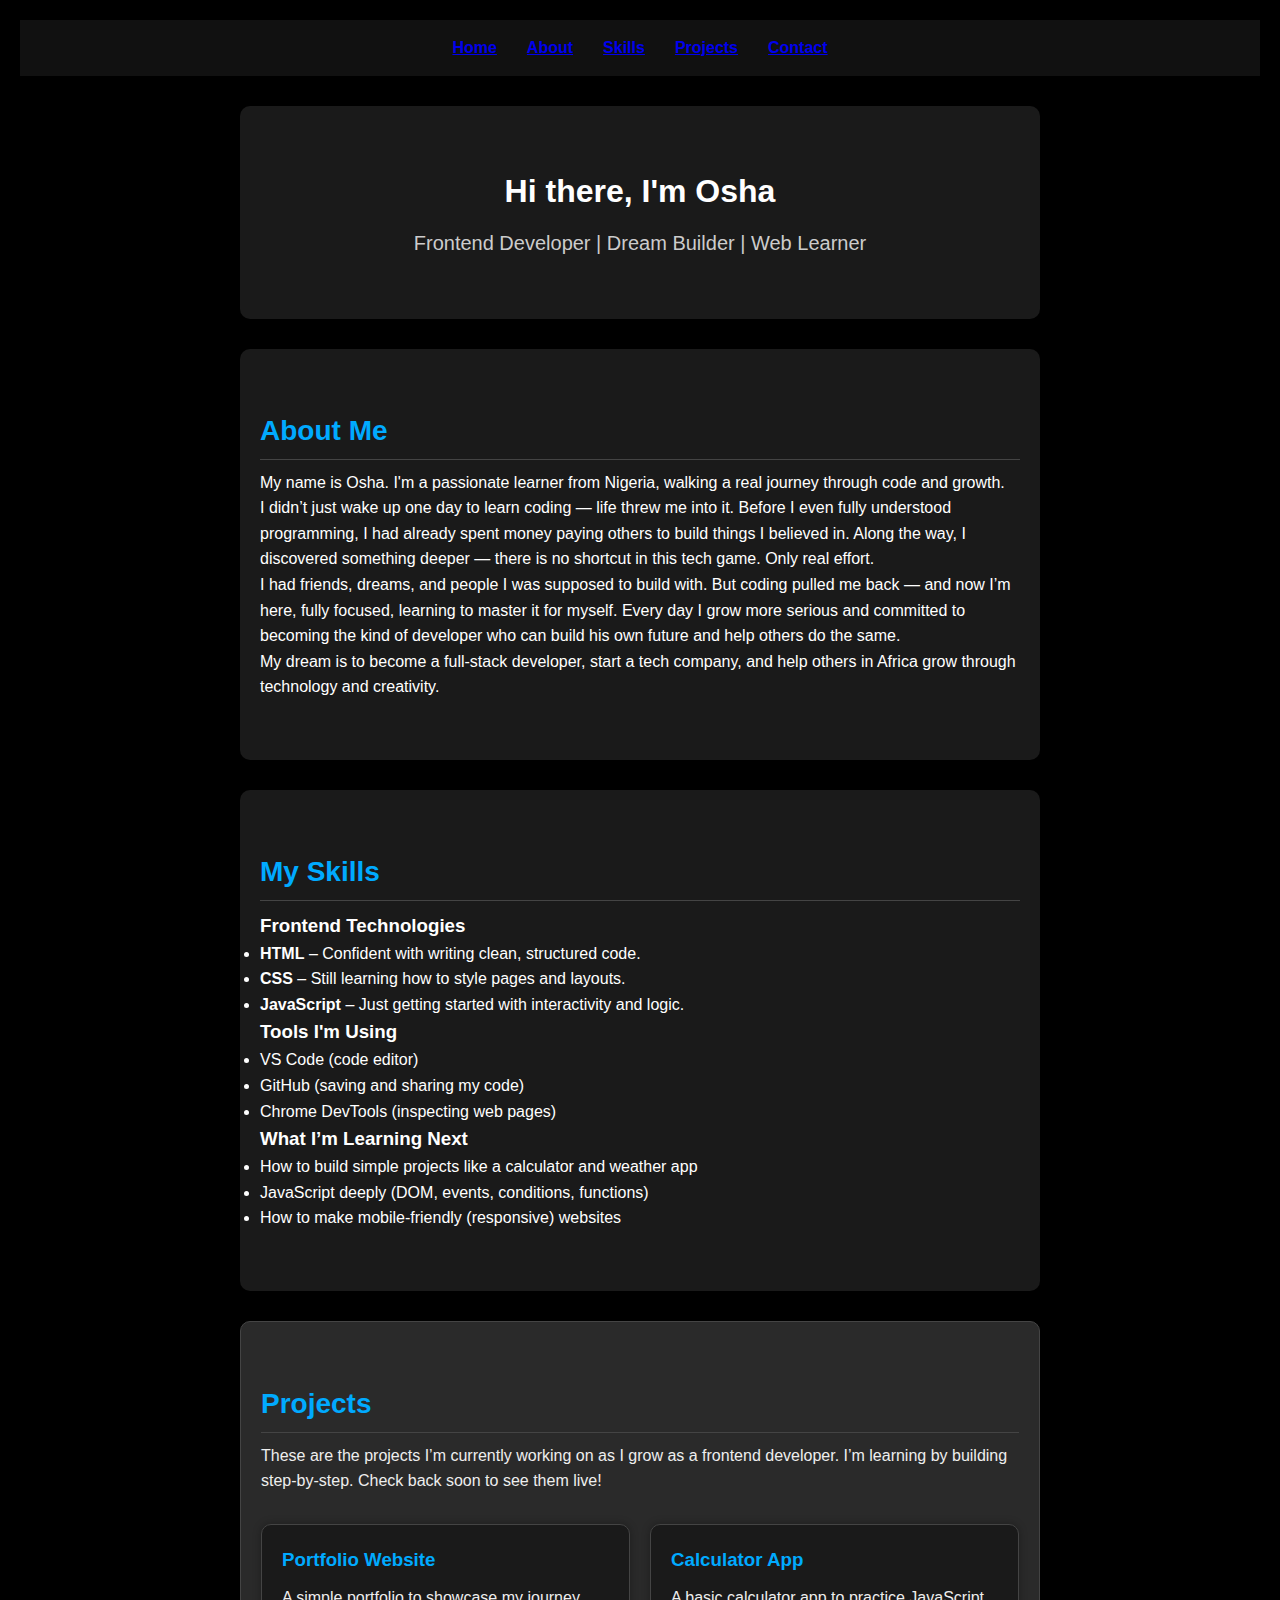
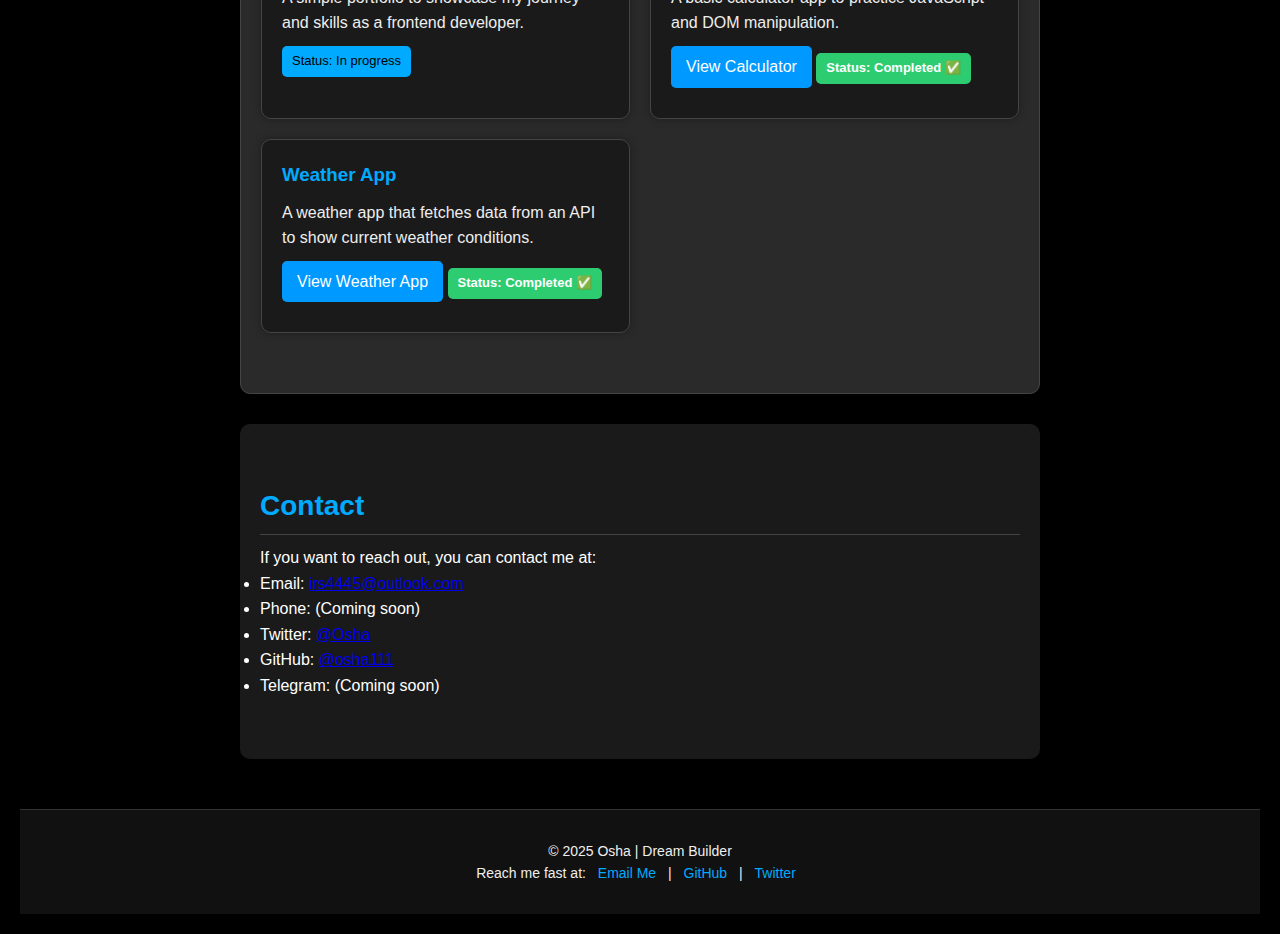
<file: index.html>
<!DOCTYPE html>
<html lang="en">
<head>
    <meta charset="UTF-8">
    <meta name="viewport" content="width=device-width, initial-scale=1.0">
    <title>OSHA Portfolio</title>
    <link rel="stylesheet" href="style.css">
</head>
<body>
 <header>
    <nav>
        <ul>
            <li><a href="#home">Home</a></li>
            <li><a href="#about">About </a></li>
            <li><a href="#skills">Skills </a></li>
            <li><a href="#projects">Projects</a></li>
            <li><a href="#contact">Contact </a></li>
        </ul>
    </nav>
</header>
    <!--Add all section here-->
   <section id="home" class="hero">
    <h1>Hi there, I'm Osha</h1>
    <p class="title">Frontend Developer | Dream Builder | Web Learner</p>
</section>
    <section id="about">
        <h2>About Me</h2>
          <p>
    My name is Osha. I'm a passionate learner from Nigeria, walking a real journey through code and growth.
  </p>
  <p>
    I didn’t just wake up one day to learn coding — life threw me into it. Before I even fully understood programming, I had already spent money paying others to build things I believed in. Along the way, I discovered something deeper — there is no shortcut in this tech game. Only real effort.
  </p>
  <p>
    I had friends, dreams, and people I was supposed to build with. But coding pulled me back — and now I’m here, fully focused, learning to master it for myself. Every day I grow more serious and committed to becoming the kind of developer who can build his own future and help others do the same.
  </p>
   <p>
    My dream is to become a full-stack developer, start a tech company, and help others in Africa grow through technology and creativity.
  </p>
    </section>
    <section id="skills">
  <h2>My Skills</h2>
  
  <h3>Frontend Technologies</h3>
  <ul>
    <li><strong>HTML</strong> – Confident with writing clean, structured code.</li>
    <li><strong>CSS</strong> – Still learning how to style pages and layouts.</li>
    <li><strong>JavaScript</strong> – Just getting started with interactivity and logic.</li>
  </ul>

  <h3>Tools I'm Using</h3>
  <ul>
    <li>VS Code (code editor)</li>
    <li>GitHub (saving and sharing my code)</li>
    <li>Chrome DevTools (inspecting web pages)</li>
  </ul>

  <h3>What I’m Learning Next</h3>
  <ul>
    <li>How to build simple projects like a calculator and weather app</li>
    <li>JavaScript deeply (DOM, events, conditions, functions)</li>
    <li>How to make mobile-friendly (responsive) websites</li>
  </ul>
</section>
   <section id="projects">
  <h2>Projects</h2>
  <p>These are the projects I’m currently working on as I grow as a frontend developer. I’m learning by building step-by-step. Check back soon to see them live!</p>
   
    <div class="project-cards">
      <div class="project-card">
        <h3>Portfolio Website</h3>
        <p>A simple portfolio to showcase my journey and skills as a frontend developer.</p>
        <p class="status">Status: In progress</p>
      </div>
      <div class="project-card">
        <h3>Calculator App</h3>
        <p>A basic calculator app to practice JavaScript and DOM manipulation.</p>
        <a href="calculator/index.html" target="_blank" class="project-link">View Calculator</a>

        <p class="status completed">Status: Completed ✅</p>
      </div>
      <div class="project-card">
        <h3>Weather App</h3>
        <p>A weather app that fetches data from an API to show current weather conditions.</p>
        <a href="weatherApp/index.html" target="_blank" class="project-link">View Weather App</a>
        <p class="status completed">Status: Completed ✅</p>
    </div>
  
</section>
    <section id="contact">
        <h2>Contact</h2>
        <p>If you want to reach out, you can contact me at:</p>
        <ul>
  <li>Email: <a href="mailto:irs4445@outlook.com">irs4445@outlook.com</a></li>
  <li>Phone: (Coming soon)</li>
  <li>Twitter: <a href="https://twitter.com/Osha" target="_blank">@Osha</a></li>
  <li>GitHub: <a href="https://github.com/osha111" target="_blank">@osha111</a></li>
  <li>Telegram: (Coming soon)</li>
  <!-- Remove the other repeated ones or keep cleanly -->
</ul>
    </section>
    <footer>
        <p>&copy; 2025 Osha | Dream Builder</p>
         <p> Reach me fast at:
            <a href="mailto:irs4445@outlook.com">Email Me</a> |
            <a href="https://github.com/osha111" target="_blank">GitHub</a> |
            <a href="https://twitter.com/Osha" target="_blank">Twitter</a>
        </p>
    
    </footer>
</body>
</html>
</file>
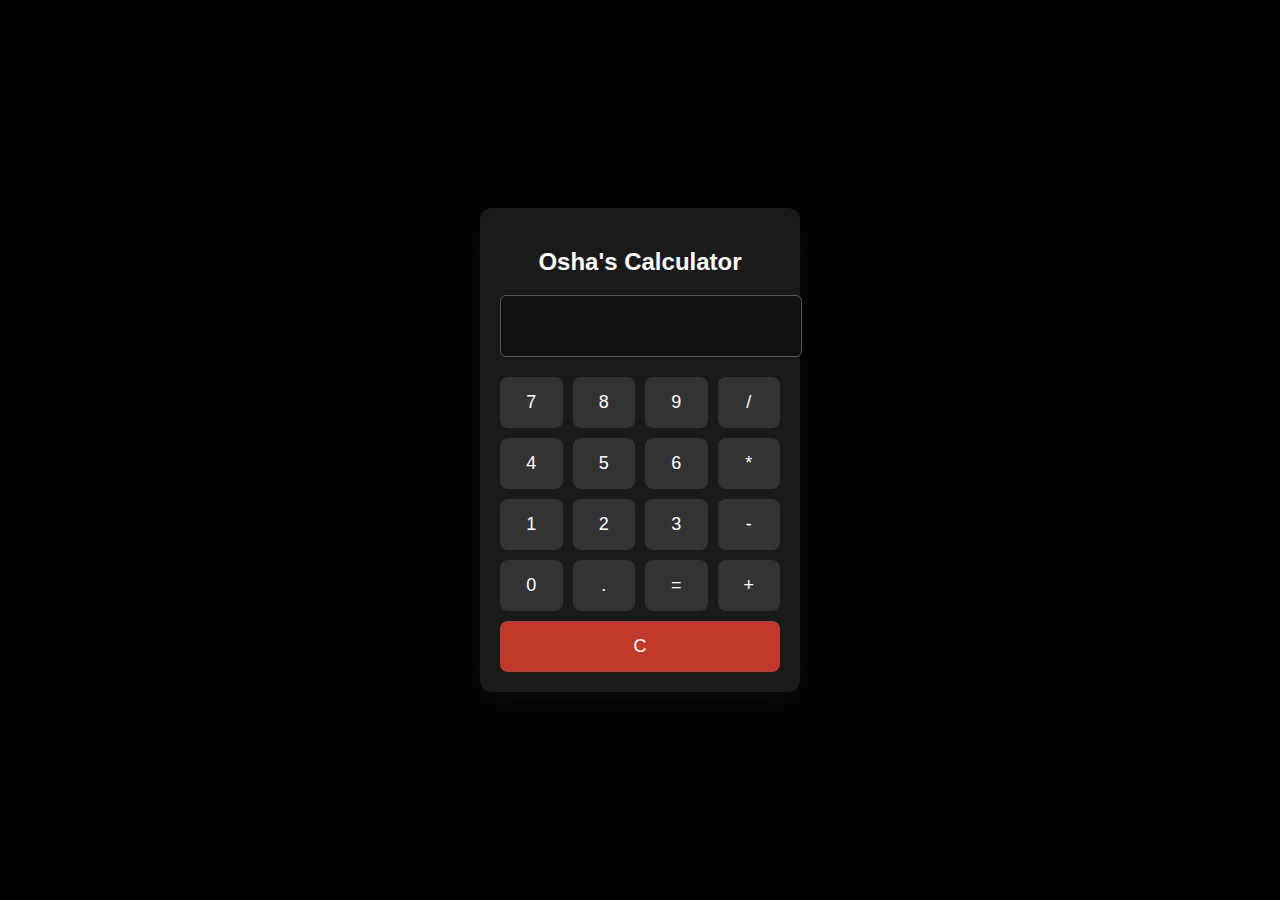
<file: calculator/index.html>
<!DOCTYPE html>
<html lang="en">
<head>
    <meta charset="UTF-8">
    <meta name="viewport" content="width=device-width, initial-scale=1.0">
    <title>Osha's Calculator</title>
    <link rel="stylesheet" href="styles.css">
</head>
<body>
<div class="calculator">
    <h2>Osha's Calculator</h2>
    <input type="text" id="display" readonly>
    <div class="buttons">
        <button onclick="updateDisplay('7')">7</button>
        <button onclick="updateDisplay('8')">8</button>
        <button onclick="updateDisplay('9')">9</button>
        <button onclick="updateDisplay('/')">/</button>

        <button onclick="updateDisplay('4')">4</button>
        <button onclick="updateDisplay('5')">5</button>
        <button onclick="updateDisplay('6')">6</button>
        <button onclick="updateDisplay('*')">*</button>

        <button onclick="updateDisplay('1')">1</button>
        <button onclick="updateDisplay('2')">2</button>
        <button onclick="updateDisplay('3')">3</button>
        <button onclick="updateDisplay('-')">-</button>

        <button onclick="updateDisplay('0')">0</button>
        <button onclick="updateDisplay('.')">.</button>
        <button onclick="evaluateExpression()">=</button>
        <button onclick="updateDisplay('+')">+</button>

        <button onclick="clearDisplay()">C</button>
    </div>

 </div> 
  <script src="script.js"></script>   
</body>
</html>
</file>
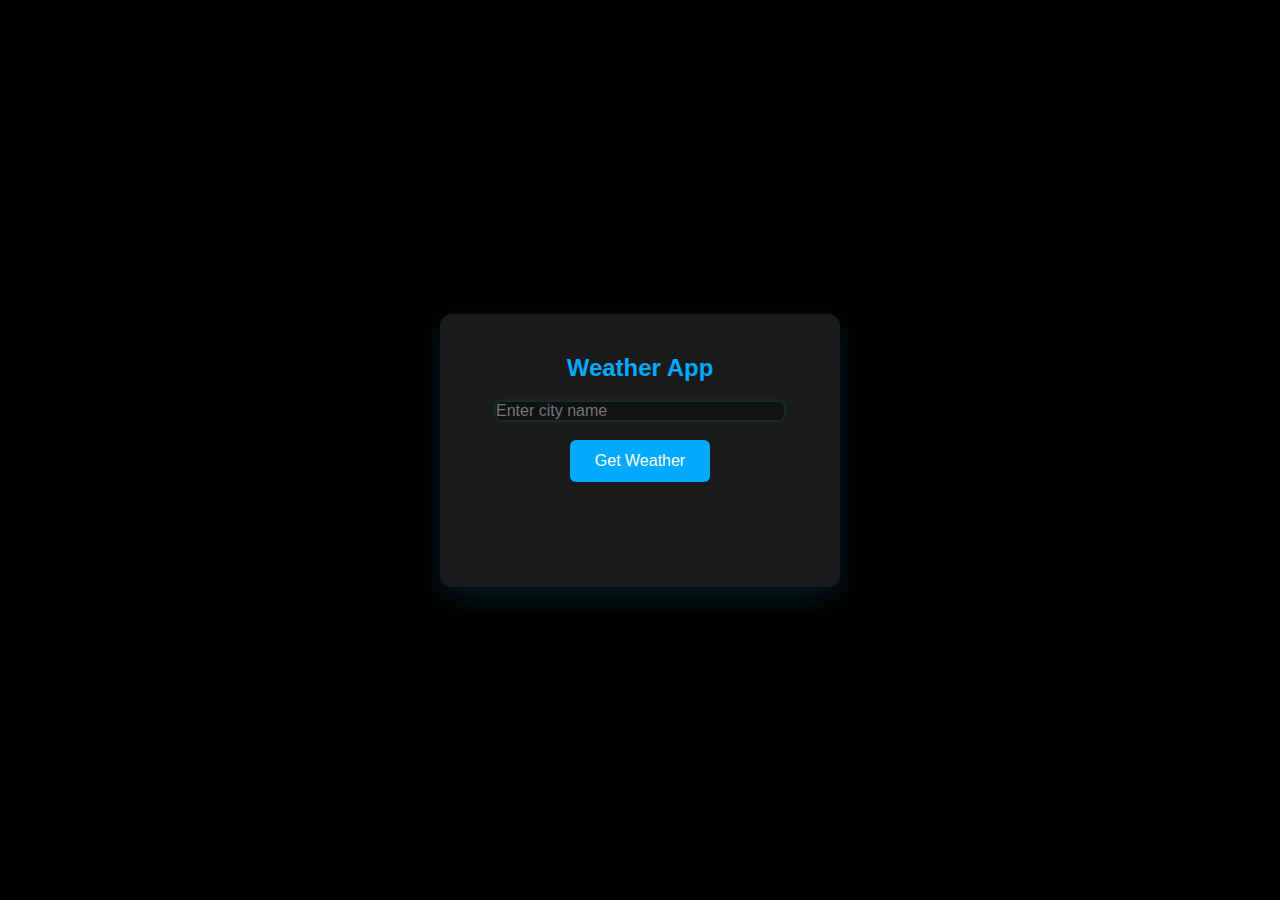
<file: weatherApp/index.html>
<!DOCTYPE html>
<html lang="en">
<head>
    <meta charset="UTF-8">
    <meta name="viewport" content="width=device-width, initial-scale=1.0">
    <title>Weather App</title>
    <link rel="stylesheet" href="styles.css">
</head>
<body>
    <div class="weather-container">
        <h1>Weather App</h1>
        <input type="text" id="cityInput" placeholder="Enter city name">
        <button onclick="getWeather()">Get Weather</button>
        <div id="weatherResult"></div>

    </div>
     <script src="script.js"></script>
     
</body>
</html>
</file>
<file: style.css>
*{
    margin: 0;
    padding: 0;
    box-sizing: border-box;
}
body{
    background-color: black;
    color: #fff;
    font-family: Arial, Helvetica, sans-serif;
    line-height: 1.6;
    padding: 20px;
  
}

header{
    background-color: #111;
    padding:15px 0;;
}

header ul {
    display: flex;
    justify-content: center;
    gap: 30px;
    list-style: none;
}  

header ul li {
    color: white;
    font-weight: bold;
    cursor: pointer;
   transition: color 0.3s;

}

header ul li:hover{
    color: #00ffcc;
}

section {
    background-color: #1a1a1a;
    color:white;
    margin: 30px auto;
    padding: 60px 20px;
    border-radius: 10px;
    max-width: 800px;
    box-shadow: 0 0 10px rgba(0, 0, 0, 0.5);
}  

html{
    scroll-behavior: smooth;
}


.hero {
    text-align: center;
    padding: 60px 20px;
}

.title{
    font-size: 20px;
    color: #ccc;
    margin-top: 10px;
}

footer {
    text-align:center;
    padding: 30px 10px;
    background-color: #111;
    color: #eee;
    font-size: 14px;
    margin-top: 50px;
    border-top: 1px solid #333;
}

footer a {
    color: #0af;
    text-decoration: none;
    margin: 0 8px;

}
footer a:hover {
    text-decoration: underline;
    color: #09f;
}

h2 {
    font-size: 28px;
    color: #0af;
    margin-bottom: 10px;
    border-bottom: 1px solid #444;
    padding-bottom: 5px;
}
a:focus{
    
    outline: none;
     box-shadow: 0 0 5px 2px #0af
}

#projects {
    background-color: #2a2a2a;
    color: #eee;
    box-shadow: 0 0 15px rgba(0,0,0,0.4);
    border-radius: 10px;
    border: 1px solid #444;
}

@media (max-width: 600px) {
    header ul {
        flex-direction: column;
        gap: 10px;
    }

    .project-cards {
        grid-template-columns: 1fr;
    }
}


.project-cards{
    display: grid;
    grid-template-columns: 1fr 1fr;
    gap: 20px;
    margin-top: 30px;
}


.project-card{
    background-color: #1a1a1a;
    border: 1px solid #444;
    padding: 20px;
    border-radius: 10px;
    box-shadow: 0 0 8px rgba(0,0,0,0.3);
     transition: transform 0.2s ease;
}

.project-card:hover {
    transform: scale(1.02);
    box-shadow: 0 0 12px rgba(0,0,0,0.4);
}

.project-card h3 {
    margin-bottom: 10px;
    color: #0af;
}

.project-card .status{
    display: inline-block;
    margin-top: 10px;
    padding: 5px 10px;
    background-color: #0af;
    color:black;
    border-radius: 5px;
    font-size: 13px;
}


.project-link {
    display: inline-block;
    margin: 10px 0;
    padding: 8px 15px;
    background-color: #09f;
    color: white;
    text-decoration: none;
    border-radius: 5px;
    transition: background-color 0.3s;
}

.project-link:hover {
    background-color: #09f;
}

.project-card .status.completed {
    background-color: #2ecc71;
    color: white;
    font-weight: bold;
}
</file>
<file: calculator/styles.css>
body{
    margin: 0;
    padding: 0;
    font-family: Arial, sans-serif;
    background-color: #000;
    display: flex;
    justify-content: center;
    align-items: center;
    height: 100vh;

}


.calculator{
    background-color: #1a1a1a;
    padding: 20px;
    border-radius: 12px;
    box-shadow: 0 10px 30px rgba(255, 255, 255, 0.05);
    width: 280px;
    text-align: center;
    color: #fff
}

/* Display input */

#display{
    width: 100%;
    height: 40px;
    font-size: 20px;
    margin-bottom: 20px;
    text-align: right;
    padding: 10px;
    border: 1px solid #555;
    border-radius: 6px;
    background-color: #111;
    color: #0f0;
}


.buttons{
   display: grid;
   grid-template-columns: repeat(4, 1fr);
   gap: 10px;
}

button{
    padding: 15px;
    font-size: 18px;
    background-color: #333;
    color: white;
    border: none;
    border-radius: 8px;
    cursor: pointer;
    transition: background-color 0.2s;

}


button:hover {
  background-color: #444;
}

/* Special case: Clear button */
button:last-child {
  grid-column: span 4;
  background-color: #c0392b;
}

button:last-child:hover {
  background-color: #a93226;
}
</file>
<file: weatherApp/styles.css>
*{
    margin: 0;
    padding: 0;
    box-sizing: border-box;
}

body {
    background-color: #000;
    color: #fff;
    font-family: Arial, sans-serif;
    display: flex;
    justify-content: center;
    align-items: center;
    height: 100vh;
}

.weather-container {
    background-color: #1a1a1a; 
     padding: 40px 20px;
     border-radius: 12px;
    box-shadow: 0 10px 30px rgba(0, 255, 255, 0.1);
    width: 90%;
    max-width: 400px;
    text-align: center;

}

h1 {
    margin-bottom: 20px;
    color:#0af;
    font-size: 24px;
    
}

input {
    width: 80%;
    max-width: 400px;
    border: none;
    border-radius: 6px;
    background-color: #111;
    color: #0f0;
    font-size: 16px;
    margin-bottom: 20px;
    outline: none;
    box-shadow:  0 0 5px rgba(0, 255, 255, 0.2);
}

#weatherResult {
    margin-top: 25px;
    font-size: 18px;
    color: #0af;
    min-height: 40px;
    word-wrap: break-word;
}

button {
    padding: 12px 25px;
    font-size: 16px;
    background-color: #0af;
    color: white;
    border: none;
    border-radius: 6px;
    cursor: pointer;
    transition: background-color 0.3s, transform 0.2s;
}

button:hover {
    background-color: #09f;
    transform: scale(1.05);
}
</file>
